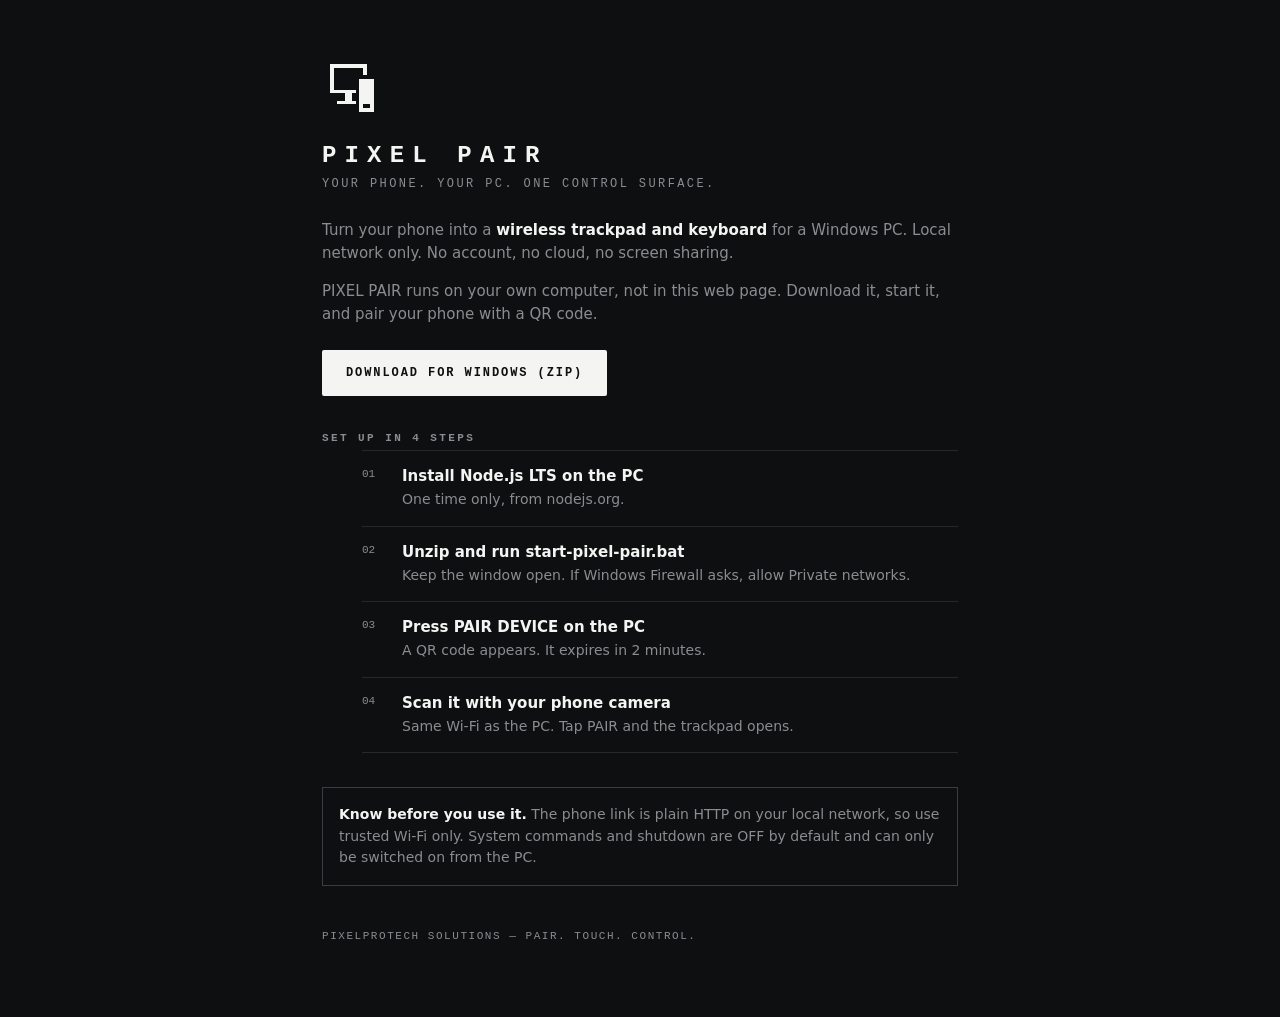
<file: index.html>
<!doctype html><html lang="en"><head><meta charset="utf-8"><meta name="viewport" content="width=device-width,initial-scale=1">
<title>PIXEL PAIR — PAIR. TOUCH. CONTROL.</title><meta name="description" content="Your phone. Your PC. One control surface. A local-first trackpad and keyboard for Windows, by PixelProTech Solutions.">
<meta name="theme-color" content="#0e0f10"><link rel="icon" type="image/svg+xml" href="icon.svg">
<style>
:root{--bg:#0e0f10;--p:#151617;--l:#262829;--l2:#3a3d40;--t:#f4f4f2;--m:#8a8d90;--mono:ui-monospace,"SF Mono",Menlo,Consolas,monospace}
*{box-sizing:border-box;margin:0}html{background:var(--bg);color:var(--t);font:15px/1.55 system-ui,-apple-system,"Segoe UI",sans-serif}
main{max-width:680px;margin:0 auto;padding:56px 22px 72px}img{width:64px;height:64px;image-rendering:pixelated;display:block;margin-bottom:22px}
h1{font:700 24px var(--mono);letter-spacing:.34em}.tag{font:12px var(--mono);letter-spacing:.2em;color:var(--m);margin:8px 0 28px}
p{color:var(--m);margin-bottom:14px}p b{color:var(--t);font-weight:600}
.dl{display:inline-block;margin:10px 0 36px;padding:16px 24px;background:var(--t);color:var(--bg);font:700 12px var(--mono);letter-spacing:.16em;text-decoration:none;border-radius:2px}
.dl:focus-visible,a:focus-visible{outline:2px solid var(--t);outline-offset:3px}
h2{font:600 11px var(--mono);letter-spacing:.22em;color:var(--m);margin:0 0 6px}
ol{list-style:none;counter-reset:s;margin-bottom:34px}li{counter-increment:s;display:grid;grid-template-columns:34px 1fr;gap:6px;padding:14px 0;border-top:1px solid var(--l)}li:last-child{border-bottom:1px solid var(--l)}
li::before{content:counter(s,decimal-leading-zero);font:11px var(--mono);color:var(--m);padding-top:3px}li b{display:block;font-weight:600}li span{color:var(--m);font-size:14px}
.note{border:1px solid var(--l2);padding:16px;font-size:14px;color:var(--m)}.note b{color:var(--t)}
footer{margin-top:44px;font:11px var(--mono);letter-spacing:.14em;color:var(--m)}
</style></head><body><main>
<img src="icon-192.png" alt="PIXEL PAIR logo">
<h1>PIXEL PAIR</h1><div class="tag">YOUR PHONE. YOUR PC. ONE CONTROL SURFACE.</div>
<p>Turn your phone into a <b>wireless trackpad and keyboard</b> for a Windows PC. Local network only. No account, no cloud, no screen sharing.</p>
<p>PIXEL PAIR runs on your own computer, not in this web page. Download it, start it, and pair your phone with a QR code.</p>
<a class="dl" href="https://github.com/PixelProTech-ZA/PIXEL-PAIR0/archive/refs/heads/main.zip">DOWNLOAD FOR WINDOWS (ZIP)</a>
<h2>SET UP IN 4 STEPS</h2>
<ol>
<li><div><b>Install Node.js LTS on the PC</b><span>One time only, from nodejs.org.</span></div></li>
<li><div><b>Unzip and run start-pixel-pair.bat</b><span>Keep the window open. If Windows Firewall asks, allow Private networks.</span></div></li>
<li><div><b>Press PAIR DEVICE on the PC</b><span>A QR code appears. It expires in 2 minutes.</span></div></li>
<li><div><b>Scan it with your phone camera</b><span>Same Wi-Fi as the PC. Tap PAIR and the trackpad opens.</span></div></li>
</ol>
<div class="note"><b>Know before you use it.</b> The phone link is plain HTTP on your local network, so use trusted Wi-Fi only. System commands and shutdown are OFF by default and can only be switched on from the PC.</div>
<footer>PIXELPROTECH SOLUTIONS — PAIR. TOUCH. CONTROL.</footer>
</main></body></html>
</file>
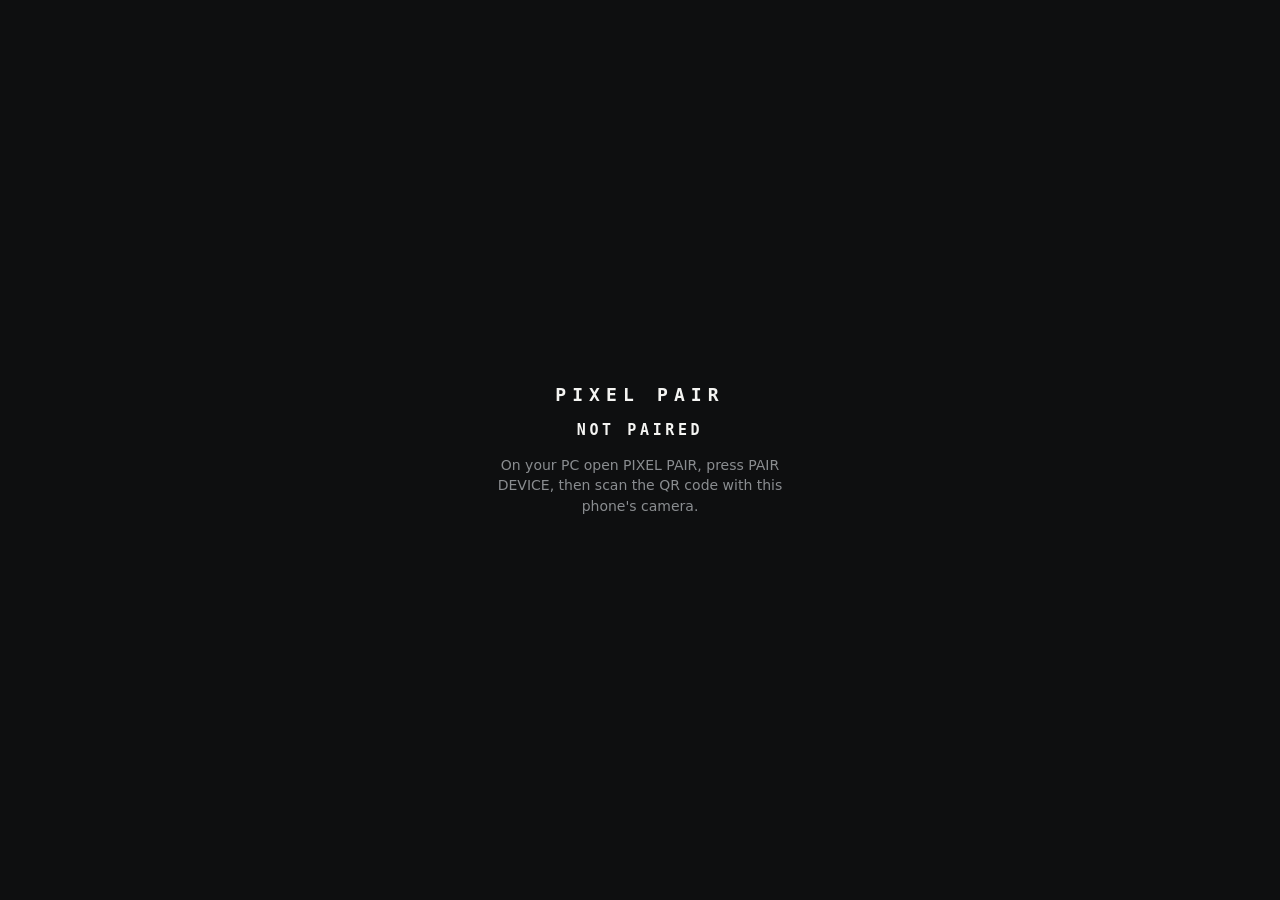
<file: phone.html>
<!doctype html><html lang="en"><head><meta charset="utf-8">
<meta name="viewport" content="width=device-width,initial-scale=1,maximum-scale=1,user-scalable=no,viewport-fit=cover">
<meta name="theme-color" content="#0e0f10"><meta name="apple-mobile-web-app-capable" content="yes"><meta name="mobile-web-app-capable" content="yes"><meta name="apple-mobile-web-app-title" content="PIXEL PAIR">
<title>PIXEL PAIR</title><link rel="manifest" href="manifest.webmanifest"><link rel="icon" href="icon.svg"><link rel="apple-touch-icon" href="icon-192.png"><link rel="stylesheet" href="pair.css"></head>
<body><section id="gate" class="gate" hidden></section>
<div id="app" hidden>
<header><div><b>PIXEL PAIR</b><small id="sub"></small></div><div class="r"><span id="st">○ DISCONNECTED</span><button id="gear" aria-label="Settings">⚙</button></div></header>
<div id="ban" hidden></div><nav id="tabs"></nav>
<section class="v" id="v-touch"><div id="pad" aria-label="Trackpad"><span>TRACKPAD</span></div><div class="btns"><button id="bl">LEFT CLICK</button><button id="bs">SPACE</button><button id="br">RIGHT CLICK</button></div></section>
<section class="v" id="v-key" hidden></section><section class="v" id="v-short" hidden></section><section class="v" id="v-media" hidden></section><section class="v" id="v-tech" hidden></section>
</div><dialog id="dlg"></dialog><div id="toast" role="status"></div><script src="phone.js"></script></body></html>
</file>
<file: pair.css>
:root{--bg:#0e0f10;--p:#151617;--l:#262829;--l2:#3a3d40;--t:#f4f4f2;--m:#8a8d90;--ok:#7dff9a;--bad:#ff6b5e;--mono:ui-monospace,"SF Mono",Menlo,Consolas,monospace}
*{box-sizing:border-box;margin:0;-webkit-tap-highlight-color:transparent}html,body{height:100%;background:var(--bg);color:var(--t);font:14px/1.45 system-ui,-apple-system,"Segoe UI",sans-serif;overscroll-behavior:none}
button{font:600 11px var(--mono);letter-spacing:.12em;text-transform:uppercase;background:var(--p);color:var(--t);border:1px solid var(--l2);border-radius:2px;padding:12px 10px;cursor:pointer;touch-action:manipulation;user-select:none;-webkit-user-select:none}
button:active,button.on{background:var(--t);color:var(--bg)}button.pri{background:var(--t);color:var(--bg);border-color:var(--t)}button.danger{color:var(--bad);border-color:var(--bad)}button:disabled{opacity:.4}
code{font:13px var(--mono)}small{color:var(--m);font:11px var(--mono);letter-spacing:.1em}
h1{font:700 18px var(--mono);letter-spacing:.34em}:focus-visible{outline:2px solid var(--t);outline-offset:2px}
.ok{color:var(--ok)}.bad{color:var(--bad)}
/* phone */
#app{display:flex;flex-direction:column;height:100dvh;padding:env(safe-area-inset-top) 12px calc(12px + env(safe-area-inset-bottom));gap:10px}
#app>header{display:flex;justify-content:space-between;align-items:center;padding-top:10px}#app header b{font:700 14px var(--mono);letter-spacing:.3em;display:block}
#app header .r{display:flex;gap:10px;align-items:center;font:600 11px var(--mono);letter-spacing:.1em}#gear{padding:6px 10px;font-size:14px}
#ban{border:1px solid var(--bad);color:var(--bad);padding:10px;font:600 11px var(--mono);letter-spacing:.1em;display:flex;justify-content:space-between;gap:10px;align-items:center}#ban[hidden]{display:none}
#tabs{display:flex;gap:4px}#tabs button{flex:1;padding:10px 2px;font-size:10px}
section.v{flex:1;display:flex;flex-direction:column;gap:8px;min-height:0;overflow:auto}section[hidden],#gate[hidden],#app[hidden]{display:none}
#pad{flex:1;border:1px solid var(--l2);background:var(--p);touch-action:none;display:grid;place-items:center;user-select:none;-webkit-user-select:none;border-radius:2px}#pad span{font:11px var(--mono);letter-spacing:.3em;color:var(--l2);pointer-events:none}
.btns{display:grid;grid-template-columns:2fr 1fr 2fr;gap:8px}.btns button{padding:22px 4px}
.grid{display:grid;grid-template-columns:repeat(3,1fr);gap:8px}.g6{grid-template-columns:repeat(6,1fr)}.g4{grid-template-columns:repeat(4,1fr)}.grid button{padding:18px 4px}.g6 button{padding:14px 2px;font-size:10px}
.wide{width:100%;padding:18px}h3{font:600 10px var(--mono);letter-spacing:.2em;color:var(--m);margin-top:6px}
#ti{position:absolute;opacity:0;pointer-events:none;height:1px;width:1px}
.lock{text-decoration:underline}.edit{display:flex;gap:2px;margin-top:-4px}.edit button{flex:1;padding:6px;font-size:10px}
.gate{display:flex;flex-direction:column;align-items:center;justify-content:center;gap:16px;min-height:100dvh;padding:30px;text-align:center}.gate h2{font:700 15px var(--mono);letter-spacing:.24em}.gate p{color:var(--m);max-width:320px}.gate button{min-width:200px;padding:16px}
dialog{background:var(--bg);color:var(--t);border:1px solid var(--t);border-radius:2px;padding:22px;width:min(380px,92vw)}dialog::backdrop{background:#000b}dialog h4{font:700 13px var(--mono);letter-spacing:.2em;margin-bottom:16px}
dialog .f{display:flex;gap:8px;margin-top:18px}dialog .f button{flex:1}dialog label{display:flex;justify-content:space-between;align-items:center;padding:10px 0;border-top:1px solid var(--l);font-size:13px}
#toast{position:fixed;left:50%;top:calc(14px + env(safe-area-inset-top));transform:translateX(-50%);background:var(--t);color:var(--bg);font:600 11px var(--mono);letter-spacing:.12em;padding:9px 14px;opacity:0;pointer-events:none;transition:opacity .15s;z-index:9;white-space:nowrap}#toast.on{opacity:1}
/* desktop */
.wrap{max-width:760px;margin:0 auto;padding:44px 22px}.top{display:flex;justify-content:space-between;align-items:center;margin-bottom:34px}.top .s{font:600 12px var(--mono);letter-spacing:.14em}
.empty{border:1px solid var(--l);padding:46px 20px;text-align:center;margin-bottom:20px}.empty b{display:block;font:600 14px var(--mono);letter-spacing:.2em;margin-bottom:6px}
.dev{border:1px solid var(--l2);padding:18px;margin-bottom:12px}.dev .h{display:flex;justify-content:space-between;align-items:center;margin-bottom:12px}.dev .h b{font:600 14px var(--mono);letter-spacing:.1em}
.pm{display:flex;gap:6px;flex-wrap:wrap;margin-bottom:14px}.pm button{padding:8px 10px}.pm button.on{background:var(--t);color:var(--bg)}.acts{display:flex;gap:8px;flex-wrap:wrap;margin-top:18px}
.pairbox{border:1px solid var(--t);padding:24px;margin-bottom:22px;display:flex;gap:24px;align-items:center;flex-wrap:wrap}.qr{background:#fff;padding:10px;line-height:0}.qr img{width:220px;height:220px;image-rendering:pixelated}
details{margin-top:30px;color:var(--m);font:12px var(--mono)}details summary{cursor:pointer;letter-spacing:.14em}details p{margin-top:8px;overflow-wrap:anywhere}
</file>
